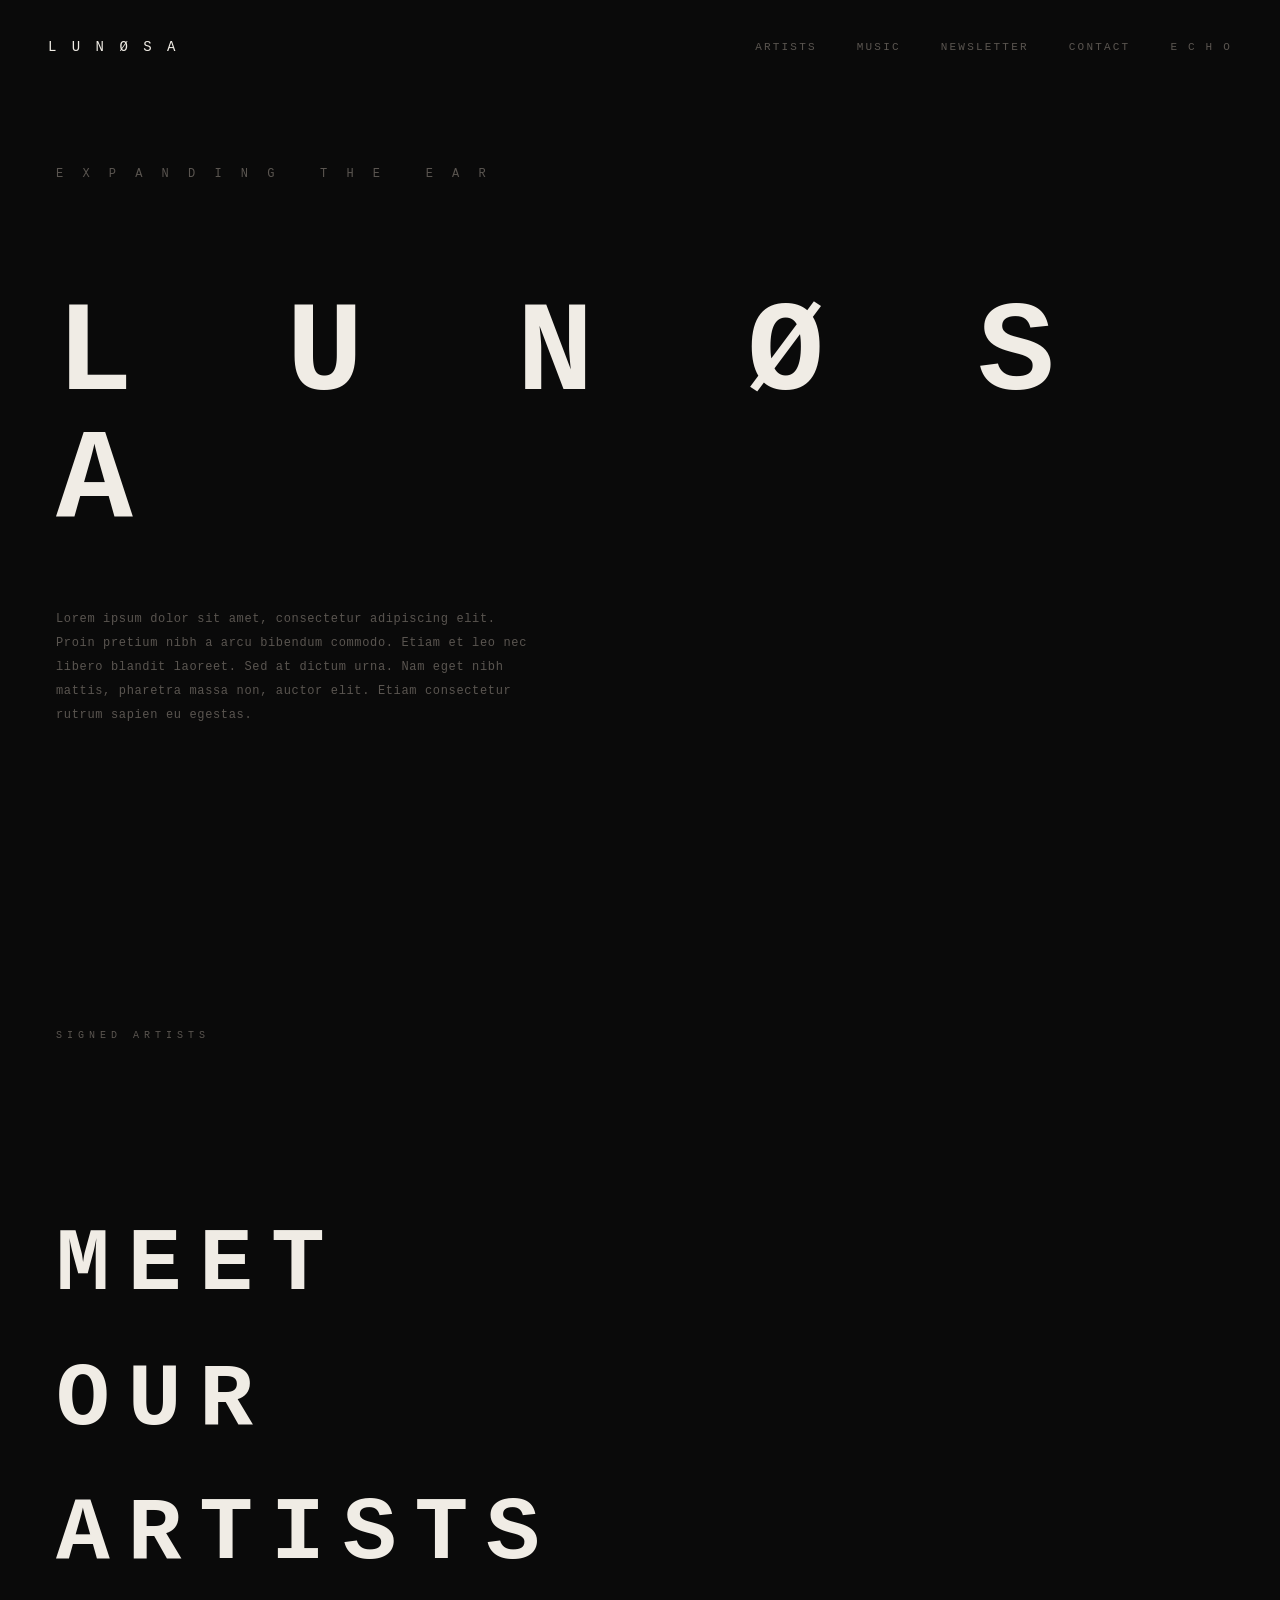
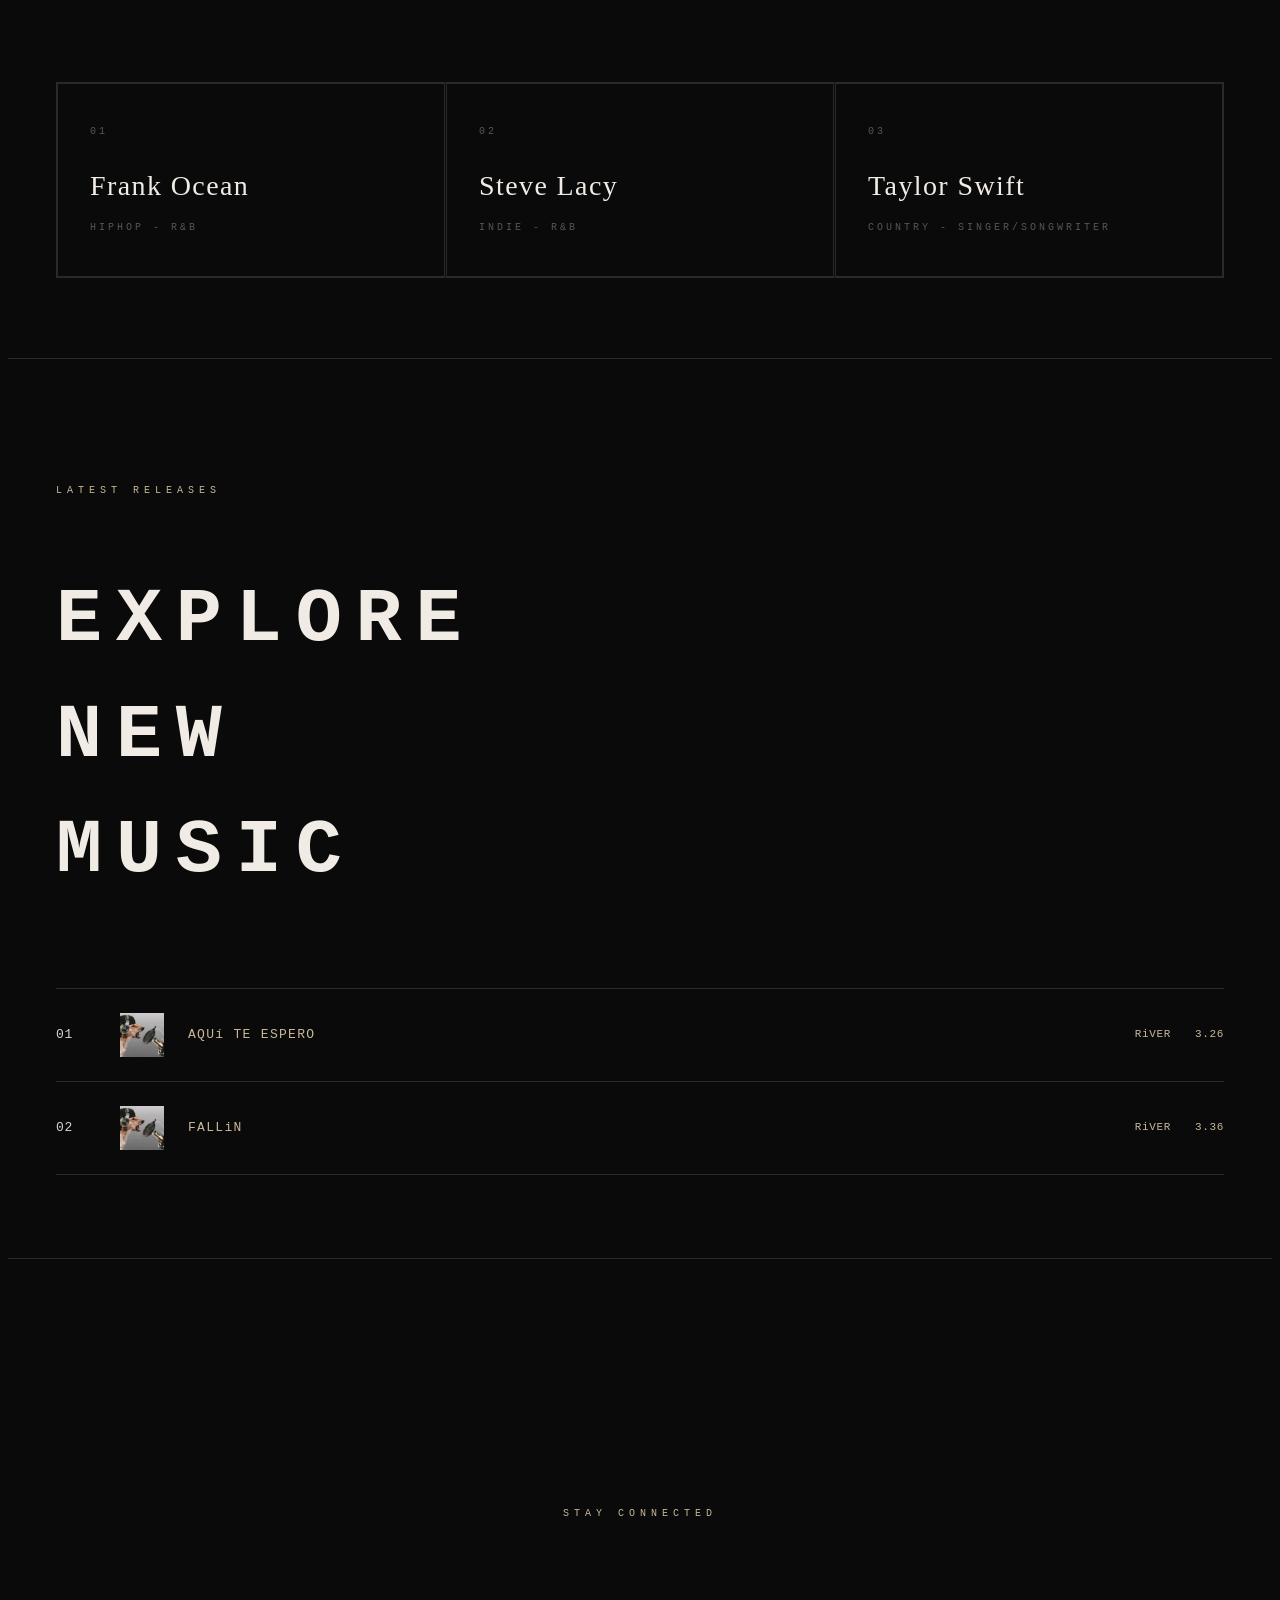
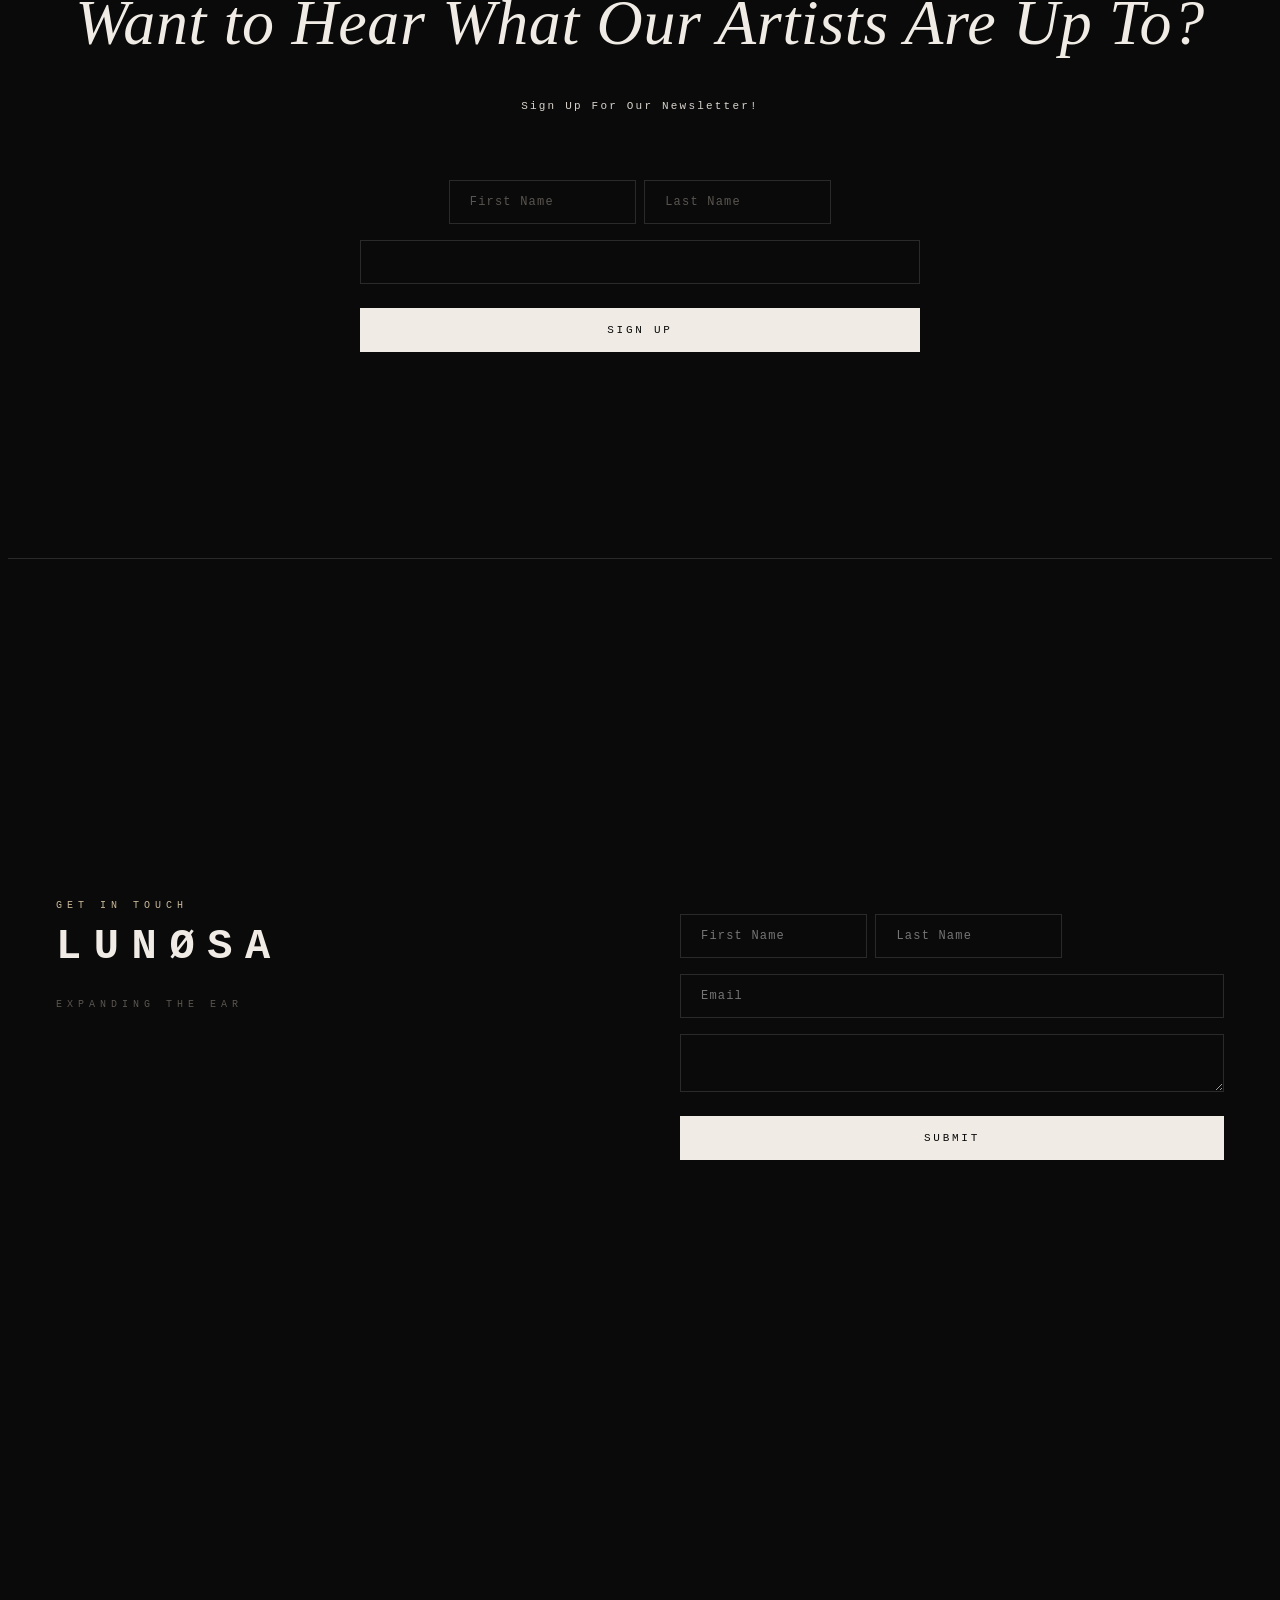
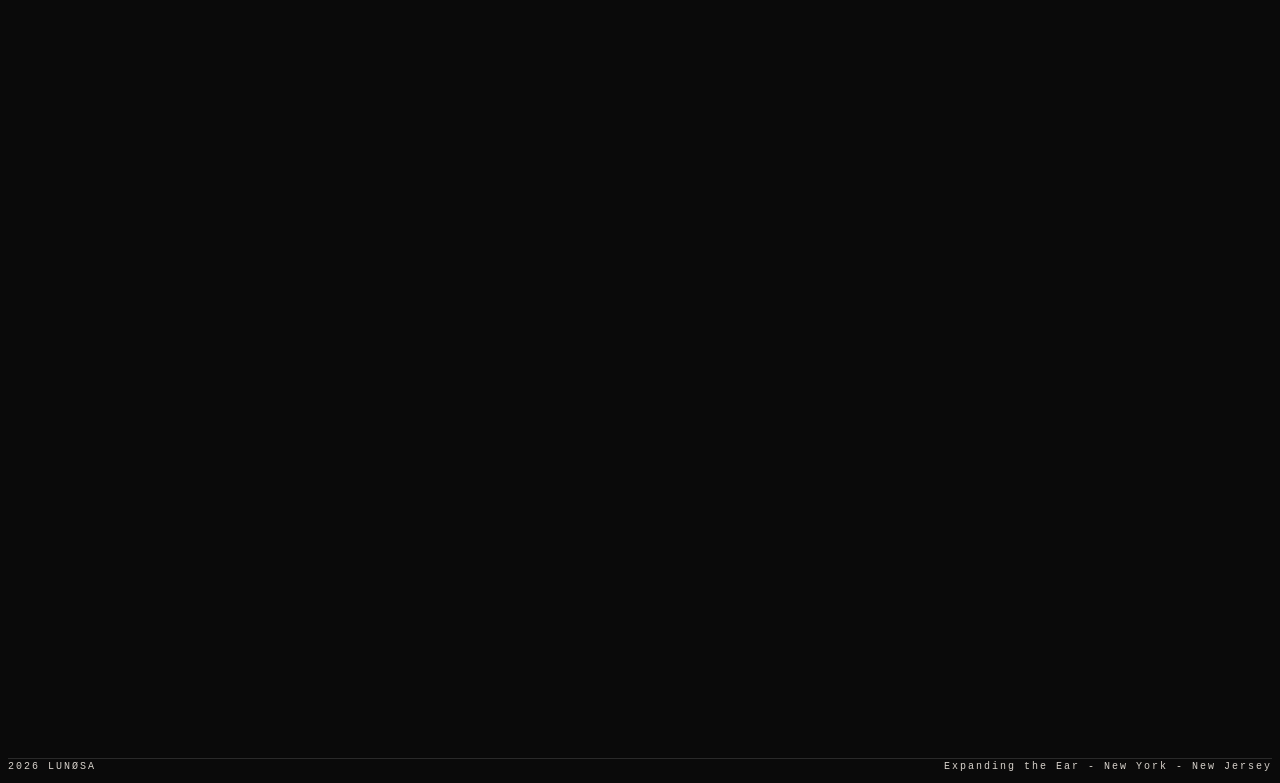
<file: index.html>
<!DOCTYPE html>
<html lang="en">
  <head>
    <meta charset="UTF-8" />
    <meta name="viewport" content="width=device-width, initial-scale=1.0" />
    <title>LUNØSA - Expanding the Ear</title>
    <link href="https://fonts.googleapis.com/css2?family=Cormorant+Garamond:ital,wght@0,300;0,400;1,300&family=Space+Mono:wght@400;700&display=swap" />
    <link rel = "stylesheet" href = "style.css" />
  </head>
</html>

<!--NAV BAR-->
<nav id="nav">
    <a href = "#home" class="nav-logo"> L U N Ø S A </a>
    <ul class="nav-links"> 
        <li> <a href = "#artist" class = "nav-link"> Artists </a></li>
        <li> <a href = "#music" class = "nav-link"> Music </a></li>
        <li> <a href = "#newsletter" class = "nav-link"> Newsletter </a></li>
        <li> <a href = "#contact" class = "nav-link"> Contact </a></li>
        <li> <a href = "#echo" class = "nav-link"> E C H O </a></li>
    </ul>
</nav>

<!--HERO-->
<section id = "home"> 
    <div class = "hero-tagline"> E X P A N D I N G &nbsp; T H E &nbsp; E A R</div>
    <h1 class = "hero-title"> L U N Ø S A </h1>
    <p class = "hero-body"> 
         Lorem ipsum dolor sit amet, consectetur adipiscing elit. Proin pretium nibh 
         a arcu bibendum commodo. Etiam et leo nec libero blandit laoreet. Sed at dictum 
         urna. Nam eget nibh mattis, pharetra massa non, auctor elit. Etiam consectetur 
         rutrum sapien eu egestas. 
    </p>

</section>

<!--ARTISTS-->
<section id = "artist"> 
  <div class = "artist-label"> Signed Artists </div>
  <h2 class = "artist-headline"> MEET<br>OUR<br>ARTISTS </h2>
  <div class = "artist-grid"> 
    <div class = "artist-card">
      <div class = "artist-num"> 01</div>
      <div class = "artist-name"> Frank Ocean </div>
      <div class = "artist-genre"> HipHop - R&B </div>
      <div class = "artist-arrow">→</div>
    </div>
    <div class = "artist-card">
      <div class = "artist-num"> 02</div>
      <div class = "artist-name"> Steve Lacy </div>
      <div class = "artist-genre"> Indie - R&B </div>
      <div class = "artist-arrow">→</div>
    </div>
      <div class = "artist-card">
      <div class = "artist-num"> 03</div>
      <div class = "artist-name"> Taylor Swift </div>
      <div class = "artist-genre"> Country - Singer/Songwriter </div>
      <div class = "artist-arrow">→</div>
    </div>
  </div>
</section>

<!--MUSIC--> 
<section id = "music"> 
  <div class = "section-label"> Latest Releases </div>
  <h2 class = "music-headline"> EXPLORE <br> NEW <br> MUSIC </h2>
  <div class = "music-list">
    <div class = "music-item"> 
      <span class = "music-number"> 01 </span>
      <img class = "music-thumbnail" src="Rap_dog.jpeg" alt="RiVER" />
      <span class = "music-title"> AQUí TE ESPERO </span> 
      <span class = "music-artist"> RiVER </span>
      <span class = "music-timestamp"> 3.26 </span>
    </div>
    <div class = "music-item"> 
      <span class = "music-number"> 02 </span>
      <img class = "music-thumbnail" src="Rap_dog.jpeg" alt="RiVER" />
      <span class = "music-title"> FALLiN </span> 
      <span class = "music-artist"> RiVER </span>
      <span class = "music-timestamp"> 3.36 </span>
    </div>
  </div>
</section>

<!--NEWSLETTER-->
<section id = "newsletter"> 
  <div class = "section-label"> Stay Connected </div>
  <h2 class = "newsletter-headline"> Want to Hear What Our Artists Are Up To? </h2>
  <p class = "newsletter-sec-prompt"> Sign Up For Our Newsletter! </p>
  <form class = "newsletter-form"onsubmit= "return false;">
    <div class = "newsletter-box"> 
      <input class = "newsletter-input" type ="text" placeholder = "First Name" /> 
      <input class = "newsletter-input" type = "text" placeholder = "Last Name" /> 
    </div>
    <input class = "newsletter-input" type = "email" placehodler = "Email" /> 
    <button class = "newsletter-button" type = "submit"> Sign Up </button>
  </form> 
</section>

<!--CONTACT-->
<section id = "contact"> 
  <div class = "section-label"> Get In Touch </div>
  <div class = "contact-grid"> 
      <div class = "contact-left"> 
        <div class = "contact-logo"> LUNØSA </div>
        <div class = "contact-tagline"> EXPANDING THE EAR </div>
        <div class = "contact-socials" > 
        </div>
      </div>
      <form class = "contact-form" onsubmit="return false;"> 
        <div class = "contact-row"> 
          <input class = "contact-input" type = "text" placeholder = "First Name" /> 
          <input class = "contact-input" type = "text" placeholder = "Last Name" /> 
        </div>
        <input class = "contact-input" type = "email" placeholder = "Email" /> 
        <textarea class = "contact-input" placeholder = "Inquiries"> </textarea>
        <button class = "contact-button" type = "submit"> Submit </button>
      </form>
  </div>
</section>

<!--ECHO-->
<section id = "ECHO"> 

</section>

<!--FOOTER-->
<footer>
<span> 2026 LUNØSA </span>
<span> Expanding the Ear - New York - New Jersey</span>
</footer>
</file>
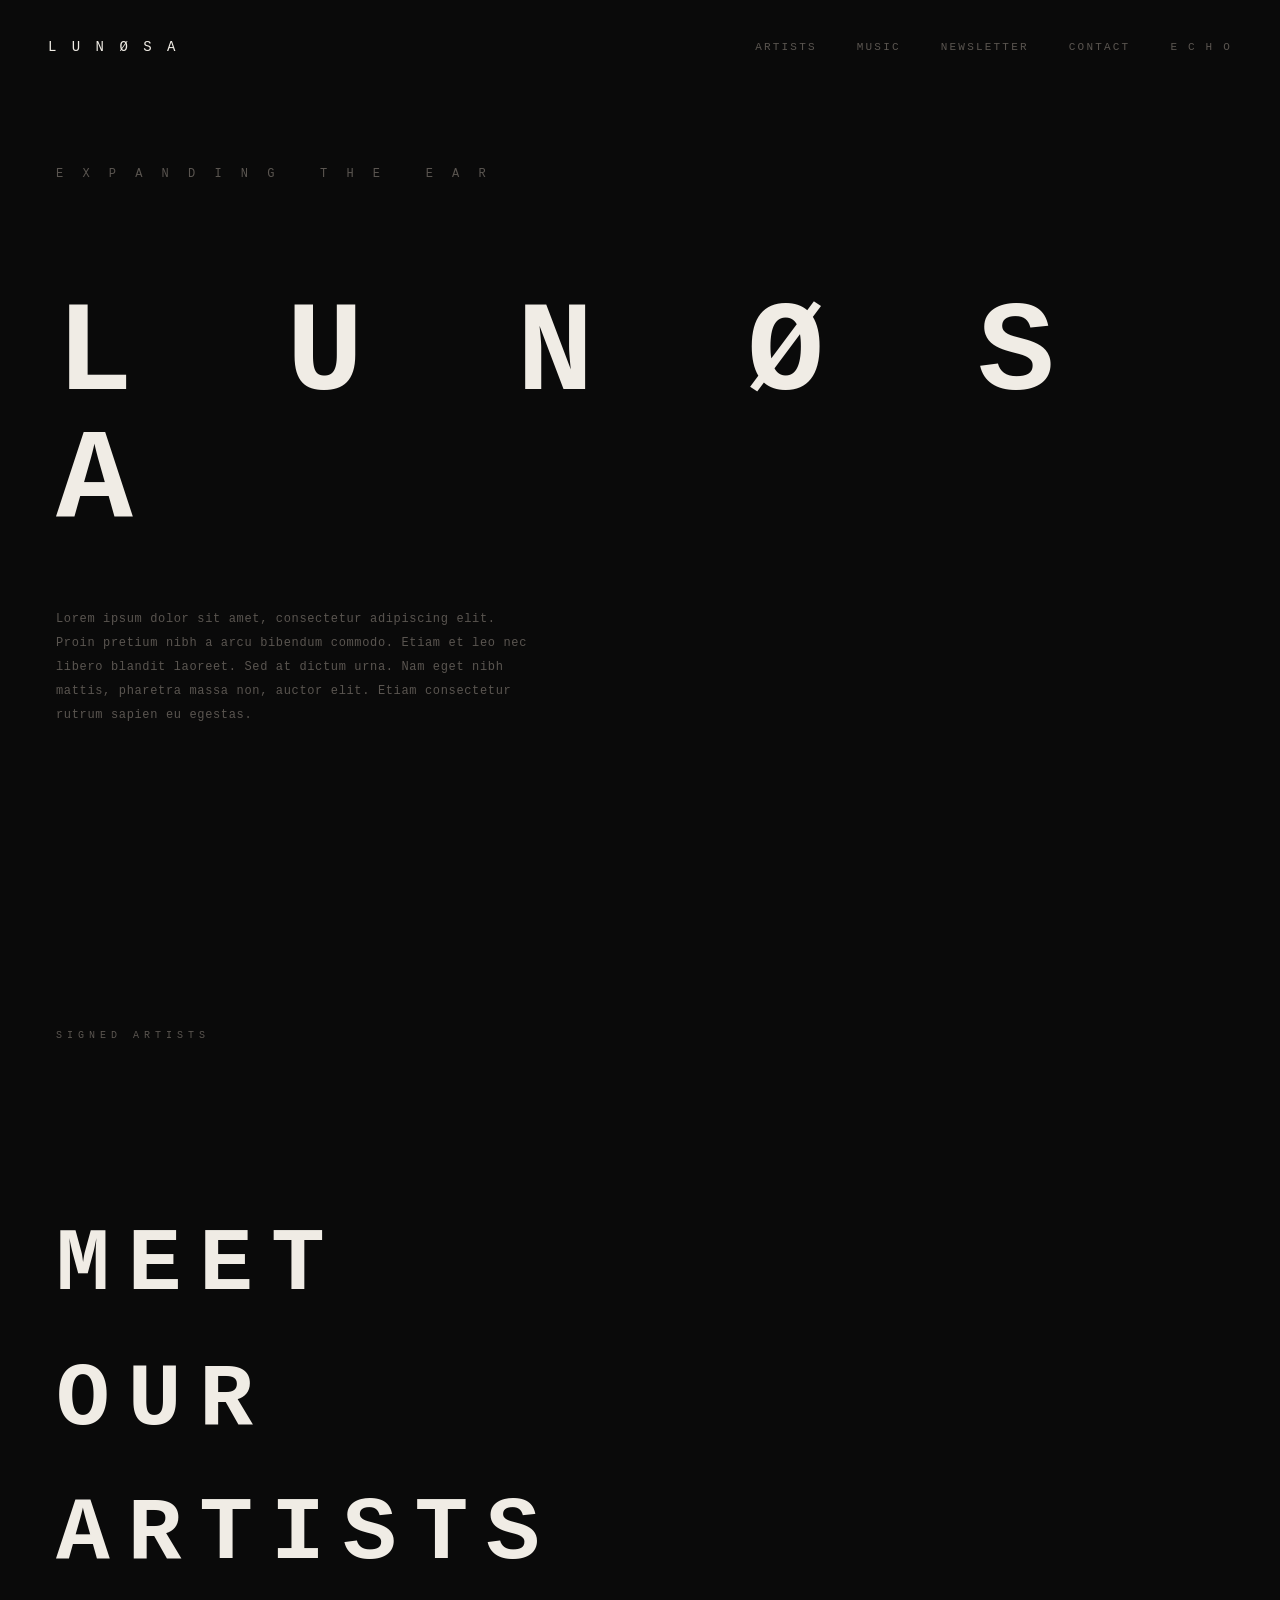
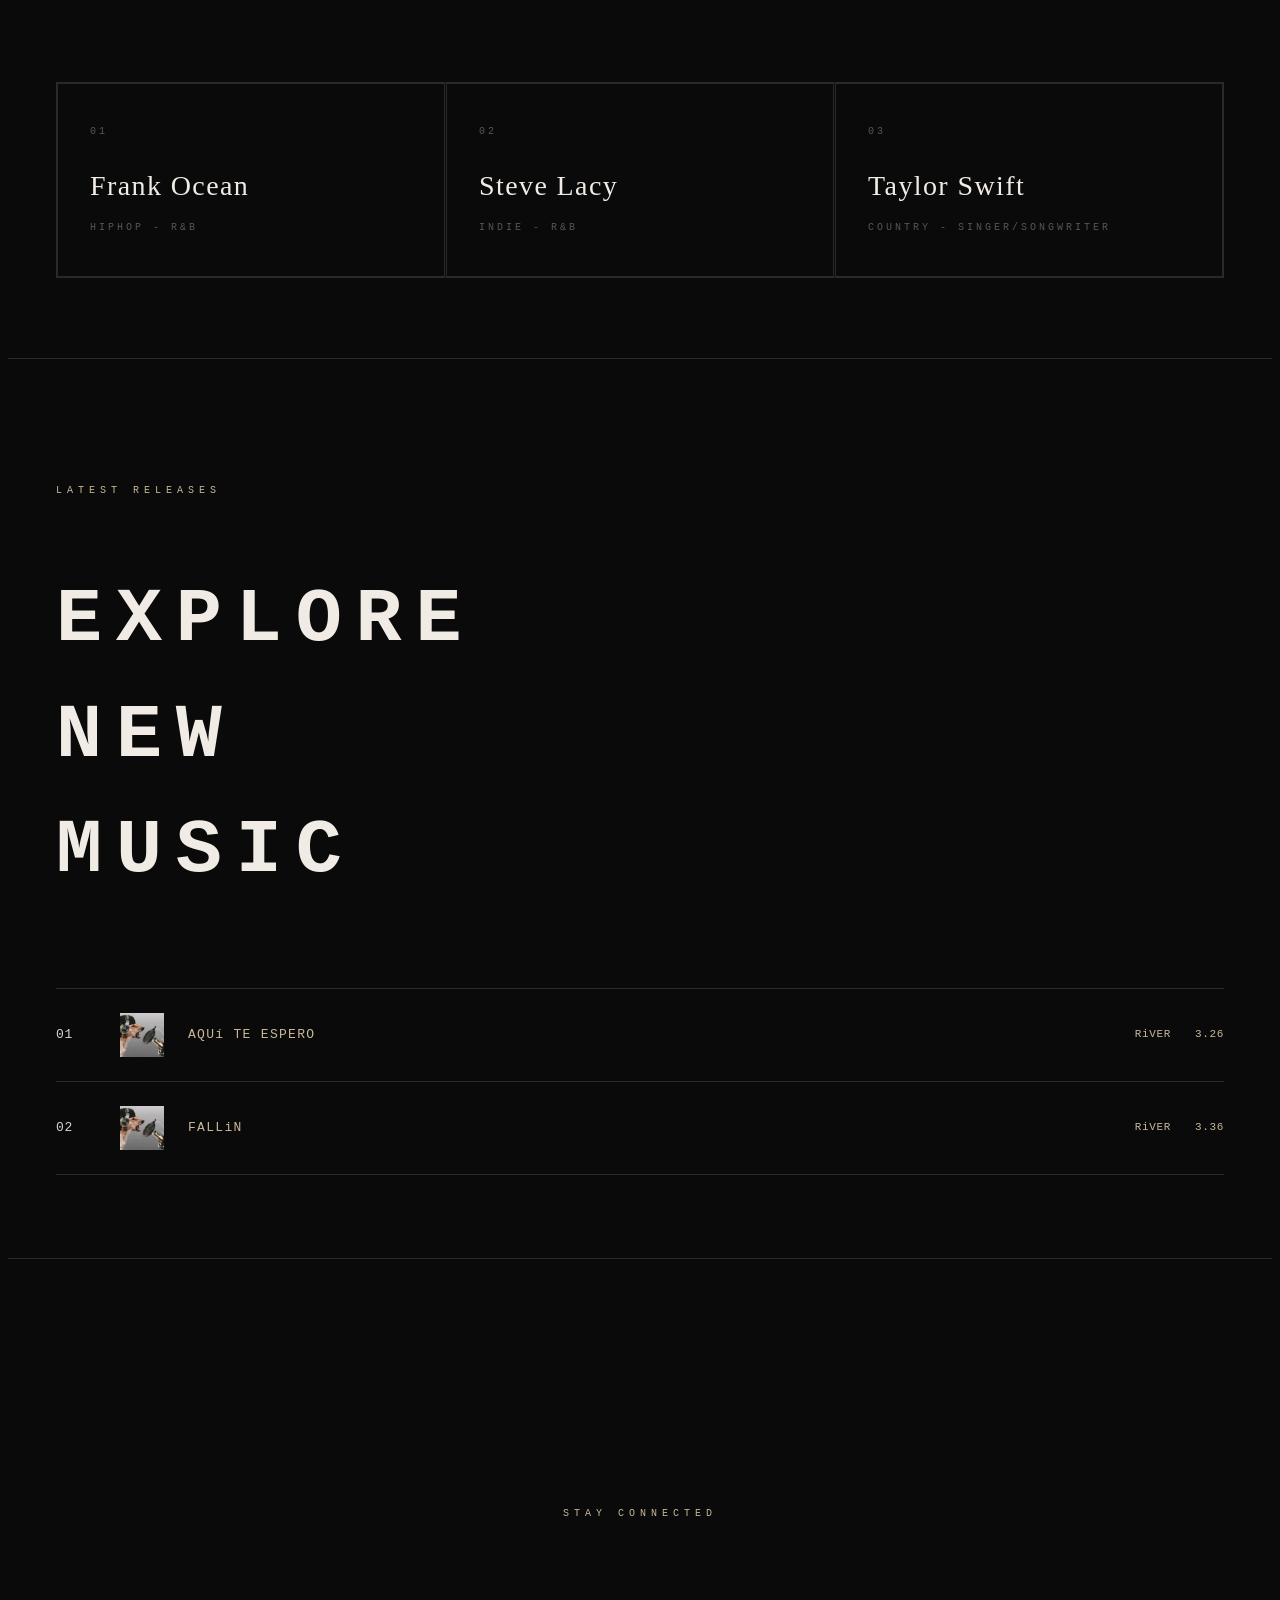
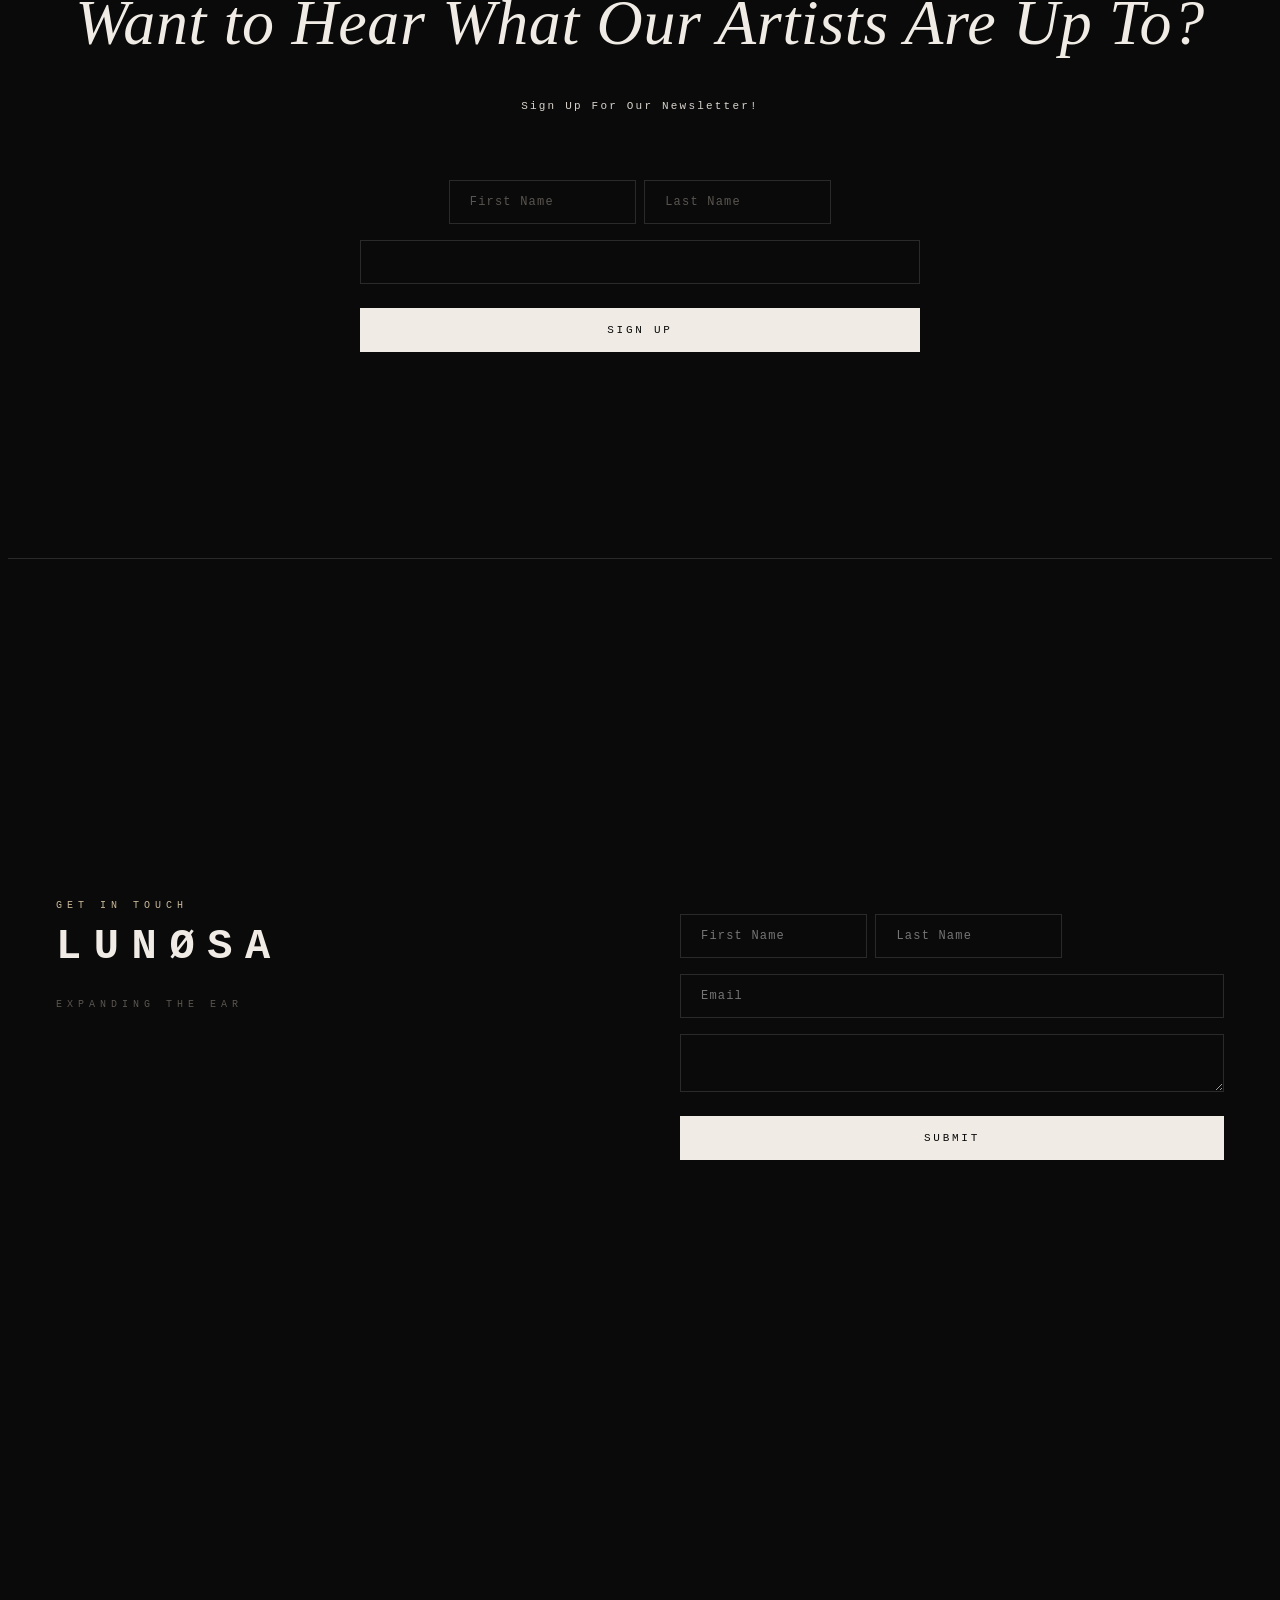
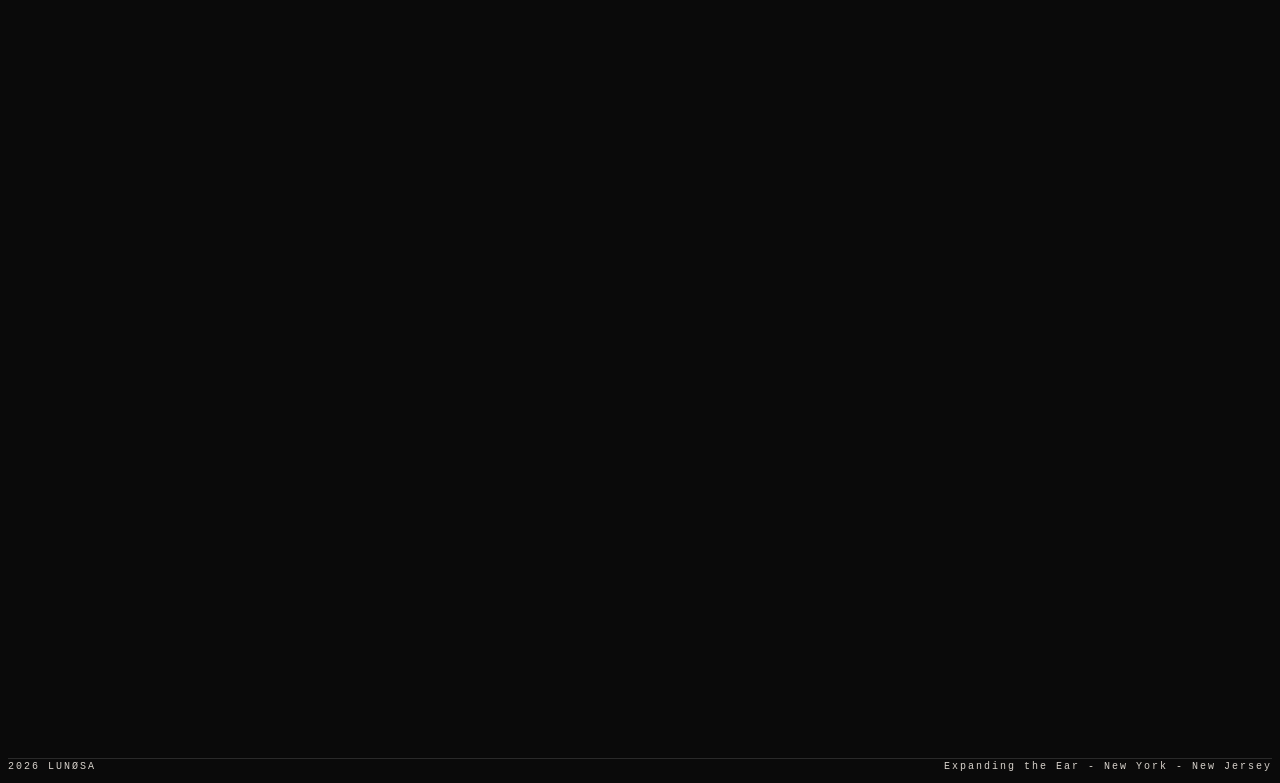
<file: LUNØSA.html>
<!DOCTYPE html>
<html lang="en">
  <head>
    <meta charset="UTF-8" />
    <meta name="viewport" content="width=device-width, initial-scale=1.0" />
    <title>LUNØSA - Expanding the Ear</title>
    <link href="https://fonts.googleapis.com/css2?family=Cormorant+Garamond:ital,wght@0,300;0,400;1,300&family=Space+Mono:wght@400;700&display=swap" />
    <link rel = "stylesheet" href = "style.css" />
  </head>
</html>

<!--NAV BAR-->
<nav id="nav">
    <a href = "#home" class="nav-logo"> L U N Ø S A </a>
    <ul class="nav-links"> 
        <li> <a href = "#artist" class = "nav-link"> Artists </a></li>
        <li> <a href = "#music" class = "nav-link"> Music </a></li>
        <li> <a href = "#newsletter" class = "nav-link"> Newsletter </a></li>
        <li> <a href = "#contact" class = "nav-link"> Contact </a></li>
        <li> <a href = "#echo" class = "nav-link"> E C H O </a></li>
    </ul>
</nav>

<!--HERO-->
<section id = "home"> 
    <div class = "hero-tagline"> E X P A N D I N G &nbsp; T H E &nbsp; E A R</div>
    <h1 class = "hero-title"> L U N Ø S A </h1>
    <p class = "hero-body"> 
         Lorem ipsum dolor sit amet, consectetur adipiscing elit. Proin pretium nibh 
         a arcu bibendum commodo. Etiam et leo nec libero blandit laoreet. Sed at dictum 
         urna. Nam eget nibh mattis, pharetra massa non, auctor elit. Etiam consectetur 
         rutrum sapien eu egestas. 
    </p>

</section>

<!--ARTISTS-->
<section id = "artist"> 
  <div class = "artist-label"> Signed Artists </div>
  <h2 class = "artist-headline"> MEET<br>OUR<br>ARTISTS </h2>
  <div class = "artist-grid"> 
    <div class = "artist-card">
      <div class = "artist-num"> 01</div>
      <div class = "artist-name"> Frank Ocean </div>
      <div class = "artist-genre"> HipHop - R&B </div>
      <div class = "artist-arrow">→</div>
    </div>
    <div class = "artist-card">
      <div class = "artist-num"> 02</div>
      <div class = "artist-name"> Steve Lacy </div>
      <div class = "artist-genre"> Indie - R&B </div>
      <div class = "artist-arrow">→</div>
    </div>
      <div class = "artist-card">
      <div class = "artist-num"> 03</div>
      <div class = "artist-name"> Taylor Swift </div>
      <div class = "artist-genre"> Country - Singer/Songwriter </div>
      <div class = "artist-arrow">→</div>
    </div>
  </div>
</section>

<!--MUSIC--> 
<section id = "music"> 
  <div class = "section-label"> Latest Releases </div>
  <h2 class = "music-headline"> EXPLORE <br> NEW <br> MUSIC </h2>
  <div class = "music-list">
    <div class = "music-item"> 
      <span class = "music-number"> 01 </span>
      <img class = "music-thumbnail" src="Rap_dog.jpeg" alt="RiVER" />
      <span class = "music-title"> AQUí TE ESPERO </span> 
      <span class = "music-artist"> RiVER </span>
      <span class = "music-timestamp"> 3.26 </span>
    </div>
    <div class = "music-item"> 
      <span class = "music-number"> 02 </span>
      <img class = "music-thumbnail" src="Rap_dog.jpeg" alt="RiVER" />
      <span class = "music-title"> FALLiN </span> 
      <span class = "music-artist"> RiVER </span>
      <span class = "music-timestamp"> 3.36 </span>
    </div>
  </div>
</section>

<!--NEWSLETTER-->
<section id = "newsletter"> 
  <div class = "section-label"> Stay Connected </div>
  <h2 class = "newsletter-headline"> Want to Hear What Our Artists Are Up To? </h2>
  <p class = "newsletter-sec-prompt"> Sign Up For Our Newsletter! </p>
  <form class = "newsletter-form"onsubmit= "return false;">
    <div class = "newsletter-box"> 
      <input class = "newsletter-input" type ="text" placeholder = "First Name" /> 
      <input class = "newsletter-input" type = "text" placeholder = "Last Name" /> 
    </div>
    <input class = "newsletter-input" type = "email" placehodler = "Email" /> 
    <button class = "newsletter-button" type = "submit"> Sign Up </button>
  </form> 
</section>

<!--CONTACT-->
<section id = "contact"> 
  <div class = "section-label"> Get In Touch </div>
  <div class = "contact-grid"> 
      <div class = "contact-left"> 
        <div class = "contact-logo"> LUNØSA </div>
        <div class = "contact-tagline"> EXPANDING THE EAR </div>
        <div class = "contact-socials" > 
        </div>
      </div>
      <form class = "contact-form" onsubmit="return false;"> 
        <div class = "contact-row"> 
          <input class = "contact-input" type = "text" placeholder = "First Name" /> 
          <input class = "contact-input" type = "text" placeholder = "Last Name" /> 
        </div>
        <input class = "contact-input" type = "email" placeholder = "Email" /> 
        <textarea class = "contact-input" placeholder = "Inquiries"> </textarea>
        <button class = "contact-button" type = "submit"> Submit </button>
      </form>
  </div>
</section>

<!--ECHO-->
<section id = "ECHO"> 

</section>

<!--FOOTER-->
<footer>
<span> 2026 LUNØSA </span>
<span> Expanding the Ear - New York - New Jersey</span>
</footer>
</file>
<file: style.css>
:root { 
    --background: #0a0a0a; 
    --highlight: #111111;
    --border: #2a2a2a; 
    --text: #d8d3cc; 
    --brown: #5a5550;
    --beige: #c8b89a;
    --white: #f0ece5; 
    --serif: 'Cormorant Garamond', serif; 
    --mono: 'Space Mono', monospace;
}

*{
    box-sizing: border-box; 
 }

 html {scroll-behavior: smooth;}

 body { 
    background: var(--background); 
    color: var(--text);
    font-family: var(--mono); 
    font-size: 13px; 
    letter-spacing: 0.05em; 
    line-height: 1.6; 
 }
/* LUNOSA NAV */
nav {
   position:fixed;
   top: 0; left: 0; right: 0; 
   z-index: 100;
   display: flex;
   align-items: center;
   justify-content: space-between;
   padding: 24px 48px;
   border-bottom: 1px solid transparent;
}
nav.scrolled { 
   background: rgba(10,10,10,0.92);
   border-color: var(--border);
   backdrop-filter: blur(12px); 
}
 .nav-logo { 
   font-family: var(--mono);
   font-size: 14px;
   letter-spacing: 0.25em;
   color: var(--white); 
   text-decoration: none;
 }

 /* NAV-BAR */ 
 .nav-links {display: flex; gap: 40px; list-style: none; white-space: nowrap;}
 .nav-links a { 
   color: var(--brown); 
   text-decoration: none;
   font-size: 11px;
   letter-spacing: 0.2em;
   text-transform: uppercase; 
   transition: color 0.2s;
   position:relative;
 }
 /* NAV-BAR LINE ANIMATION */ 
.nav-links a::after { 
   content: ''; 
   position: absolute; 
   bottom: -4px; left: 0; 
   width: 0; height: 1px; 
   background: var(--beige);
   transition: width 0.3s;
}
/* NAV-BAR HOVERING */ 
.nav-links a:hover {color: var(--white); }
.nav-links a:hover::after {width:100%; }
.nav-links a.active {color: var(--white);}
.nav-links a.active::after {width:100%;}

/* SECTION */ 
section { 
   min-height: 100vh;
   display: flex;
   flex-direction: column;
   justify-content: center;
   padding: 120px 48px 80px; 
}

/* HERO */ 
#home {
   position: relative; 
   overflow: hidden;
}

.hero-tagline {
   font-size: 12px;
   letter-spacing: 0.5em; 
   color: var(--brown);
   text-transform: uppercase;
   margin:-bottom 64px;
   animation: fadeUp 1s ease both; 
}
.hero-title { 
   font-family: var(--mono); 
   font-size: clamp(56px, 10vw, 140px); /* Clamp */ 
   font-weight: 700; 
   letter-spacing: 0.3em;
   color: var(--white); 
   line-height: 1;
   margin-bottom: 48px;
   animation: fadeUp 1s 0.15s ease both;
}
.hero-body { 
   max-width: 480px;
   font-size: 12px;
   line-height: 2;
   color: var(--brown); 
   margin-bottom: 64px;
   animation: fadeUp 1s 0.3s ease both;
}
.hero-links { 
   display: flex; 
   flex-direction: column;
   gap: 12px; 
   animation: fadeUp 1s 0.45s ease both;
}

/* ARTISTS */
#artist { padding-top: 120px; }
.artist-label { 
   font-size: 10px;
   letter-spacing: 0.5em;
   color: var(--brown);
   text-transform: uppercase;
   margin-bottom: 80px;
}
.artist-headline { 
   font-family: var(--mono);
   font-size: clamp(40px, 7vw, 100px); 
   font-weight: 700;
   letter-spacing: 0.2em;
   color: var(--white);
   line-height: 1.5; 
   margin-bottom: 80px;
}
.artist-grid { 
   display: grid;
   grid-template-columns: repeat(3, 1fr);
   gap: 1px; 
   border: 1px solid var(--border);
}
@media (max-width: 768px) {
   .artist-grid {
      grid-template-columns: 1fr;
   }
}
.artist-card { 
   padding: 40px 32px; 
   border: 1px solid var(--border);
   position: relative; 
   cursor: pointer;
}
.artist-card:hover { background: var(--highlight) }
.artist-card:hover .artist-arrow { opacity: 1; }
.artist-num {
   font-size: 10px;
   color: var(--brown);
   letter-spacing: 0.3em;
   margin-bottom: 24px;
}
.artist-name { 
   font-family: var(--serif); 
   font-size: 28px; 
   font-weight: 300;
   color: var(--white); 
   letter-spacing: 0.05em;
   margin-bottom: 12px;
}
.artist-genre { 
   font-size: 10px;
   letter-spacing: 0.3em; 
   color: var(--brown);
   text-transform: uppercase;
} 
.artist-arrow { 
   position: absolute;
   bottom: 40px; right: 32px;
   font-size: 20px;
   color: var(--brown);
   opacity: 0; 
   transition: opacity 0.3s;
}

/* MUSIC */ 
#music { border-top: 1px solid var(--border);}
.music-headline { 
   font-family: var(--mono);
   font-size: clamp(36px, 6vw, 90px);
   font-weight: 700;
   letter-spacing: 0.18em;
   color: var(--white); 
   line-height: 1.5;
   margin-bottom: 80px;
}
.music-list { border-top: 1px solid var(--border); }
.music-thumbnail {
   width: 44px; 
   height: 44px; 
   object-fit: cover;
   align-self: center;
}
.music-item:hover .music-thumbnail {opacity: 1;}
.music-item {
   display: grid; 
   grid-template-columns: 40px 44px 1fr auto auto; 
   align-items: center;
   gap: 24px; 
   padding: 24px 0; 
   border-bottom: 1px solid var(--border);
   cursor: pointer; 
}
.music-item:hover {padding-left: 12px; }
.music-item:hover .music-title { color: var(--beige); }
.muisc-number {
   color: var(--beige); 
   font-size:11px; 
   letter-spacing: 0.1em
}
.music-title {
   color: var(--beige); 
   font-size: 13px;
   letter-spacing: 0.1em ;
}
.music-artist { 
   color: var(--beige); 
   font-size: 11px; 
}
.music-timestamp { 
   color: var(--beige);
   font-size: 11px;
}

/* NEWSLETTER */ 
#newsletter { 
   border-top: 1px solid var(--border); 
   text-align: center; 
   align-items: center; 
}
.section-label { 
   font-size: 10px; 
   letter-spacing: 0.5em; 
   color: var(--beige); 
   text-transform: uppercase; 
   margin-bottom: 32; 
}
.newsletter-headline { 
   font-family: var(--serif); 
   font-size: clamp(32px,5vw,64px); 
   font-weight: 300; 
   font-style: italic;
   color: var(--white); 
   line-height: 1.5; 
   margin-bottom: 16px
}
.newsletter-sec-prompt { 
   font-size: 11px; 
   color: var(--muted); 
   letter-spacing: 0.2em;
   margin-bottom: 64px;
}
.newsletter-form { 
   width: 100%; 
   max-width: 560px; 
   display: flex; 
   flex-direction: column;
   gap: 16px;
}
.newsletter-row { 
   display: grid; grid-template-columns: 1fr 1fr; gap: 16px;
}
.newsletter-input {
   background: transparent;
   border: 1px solid var(--border);
   color: var(--white);
   font-family: var(--mono); 
   font-size: 12px;
   letter-spacing: 0.1em;
   padding: 14px 20px;
}

.newsletter-input::placeholder {color: var(--brown);}
.newsletter-input:focus {border-color: var(--beige);}
.newsletter-button {
   background: var(--white);
   color: var(--background);
   border: none; 
   font-family: var(--mono);
   font-size: 11px; 
   letter-spacing: 0.25em;
   text-transform: uppercase; 
   padding: 16px 48px; 
   cursor: pointer;
   margin-top: 8px;
}
.newsletter-button:hover { background: var(--accent); }
/* CONTACT */ 
#contact {border-top: 1px solid var(--border);}
.contact-grid {
   display: grid; 
   grid-template-columns: 1fr 1fr;
   gap: 80px; 
   align-items: start;
}
.contact-left{}
.contact-logo { 
   font-family: var(--mono);
   font-size: 42px; 
   font-weight: 700; 
   letter-spacing: 0.3em; 
   color: var(--white);
   margin-bottom: 16px; 
}
.contact-tagline {
   font-size: 10px;
   letter-spacing: 0.5em; 
   color: var(--brown);
   text-transform: uppercase; 
   margin-bottom: 48; 
}
.contact-form {
   display: flex; 
   flex-direction: column; 
   gap: 16px; 
}

.contact-form textarea {
   background: transparent; 
   border: 1px solid var(--border);
   color: var(--white);
   font-family: var(--mono);
   font-size: 12px;
   letter-spacing: 0.1em; 
   padding: 14px 20px; 
   height: 120;
}
.contact-form textarea::placeholder {
   color: var(--muted);
}
.contact-form textarea:focus {border-color: var(--accent);}

.contact-input {
   background: transparent;
   border: 1px solid var(--border);
   color: var(--white);
   font-family: var(--mono); 
   font-size: 12px;
   letter-spacing: 0.1em;
   padding: 14px 20px;
}
.contact-button {
   background: var(--white);
   color: var(--background);
   border: none; 
   font-family: var(--mono);
   font-size: 11px; 
   letter-spacing: 0.25em;
   text-transform: uppercase; 
   padding: 16px 48px; 
   cursor: pointer;
   margin-top: 8px;
}

/* FOOTER */ 

footer { 
   border-top: 1px solid var(--border); 
   padding: 32px 48; 
   display: flex; 
   justify-content: space-between; 
   align-items: center; 
   font-size: 10px; 
   color: var(--muted); 
   letter-spacing: 0.2em;
}
</file>
